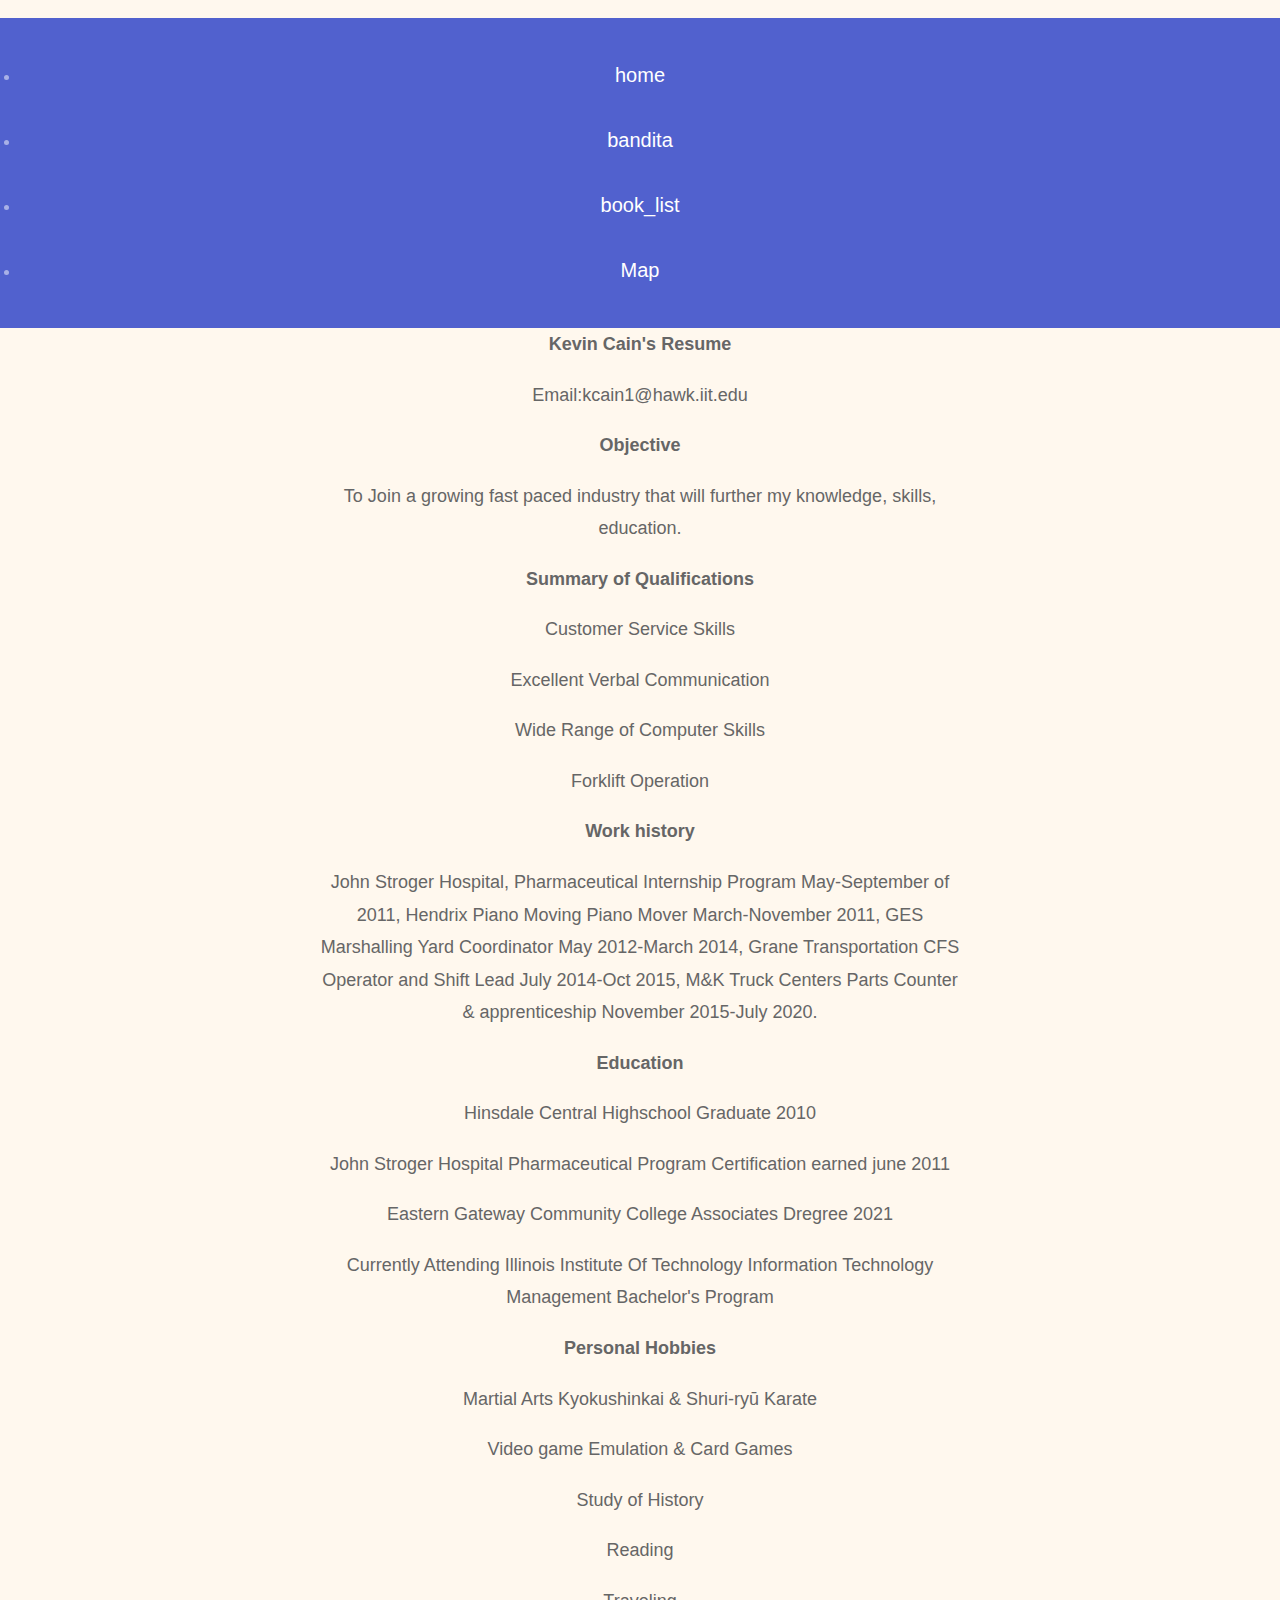
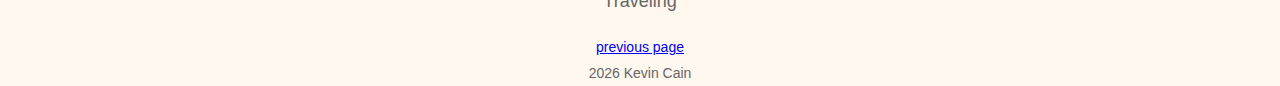
<file: index.html>
<!DOCTYPE html>
  <html lang="en">
    <head>
        <meta charset="utf-8">
        <title>Resume</title>
		<link rel="stylesheet" type="text/css" href="css/normalize.css">
        <link rel="stylesheet" href="css/style.css">
    </head>
      <body>
         <nav class="nav" id="main-navbar">
           <ul id="navbar-container">
             <li><a href="index.html" title="home">home</a></li>
             <li><a href="bandita.html" title="bandita">bandita</a></li>
             <li><a href="book_list.html" title="book_list">book_list</a></li>
			 <li><a href="map.html" title="map">Map</a></li>
           </ul>
        </nav>
          <h3>Kevin Cain's Resume</h3>
          <p>Email:kcain1@hawk.iit.edu</p>
          <h3>Objective</h3>
          <p>To Join a growing fast paced industry that will further my knowledge, skills, education.</p>
		
		<h3>Summary of Qualifications</h3>
	
	        <p>Customer Service Skills</p>
	        <p>Excellent Verbal Communication</p>
	        <p>Wide Range of Computer Skills</p>
	        <p>Forklift Operation</p>
	    

        <h3>Work history</h3>
          <p>John Stroger Hospital, Pharmaceutical Internship Program May-September of 2011, Hendrix Piano Moving Piano Mover March-November 2011,
		  GES Marshalling Yard Coordinator May 2012-March 2014, Grane Transportation CFS Operator and Shift Lead July 2014-Oct 2015,
		  M&K Truck Centers Parts Counter & apprenticeship November 2015-July 2020.</p>

       <h3>Education</h3>
	      <p>Hinsdale Central Highschool Graduate 2010</p>
	      <p>John Stroger Hospital Pharmaceutical Program Certification earned june 2011</p>
	      <p>Eastern Gateway Community College Associates Dregree 2021</p>
	      <p>Currently Attending Illinois Institute Of Technology Information Technology Management Bachelor's Program</p>

        <h3> Personal Hobbies</h3>
    
            <p>Martial Arts Kyokushinkai & Shuri-ryū Karate</p>
            <p>Video game Emulation & Card Games</p>
			<p>Study of History</p>
            <p>Reading</p>
			<p>Traveling</p>
			
			<div class="back">
              <a href="javascript:history.go(-1);">previous page</a>
            </div>
		   
			
	    <div class="copy">
          <script>document.write(new Date().getFullYear())</script>&nbsp;Kevin Cain
	    </div>
    
</body></html>
</file>
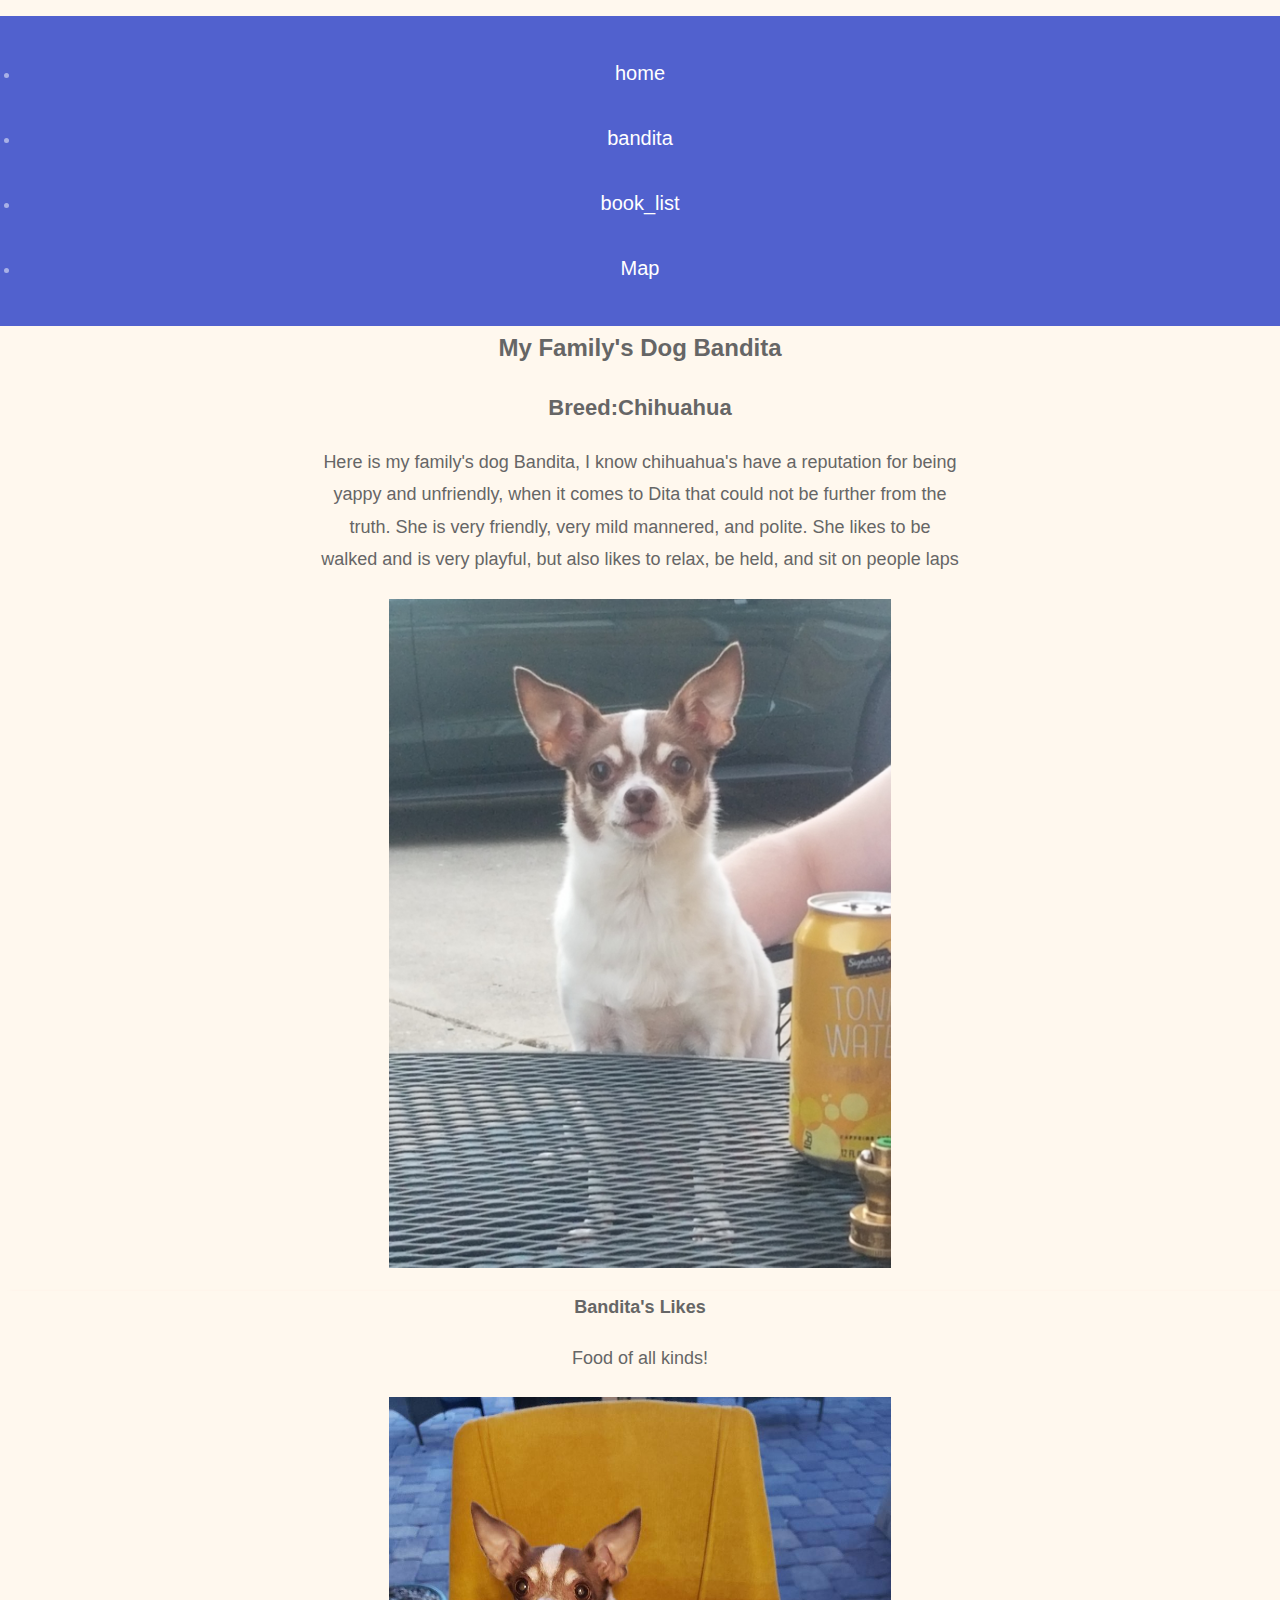
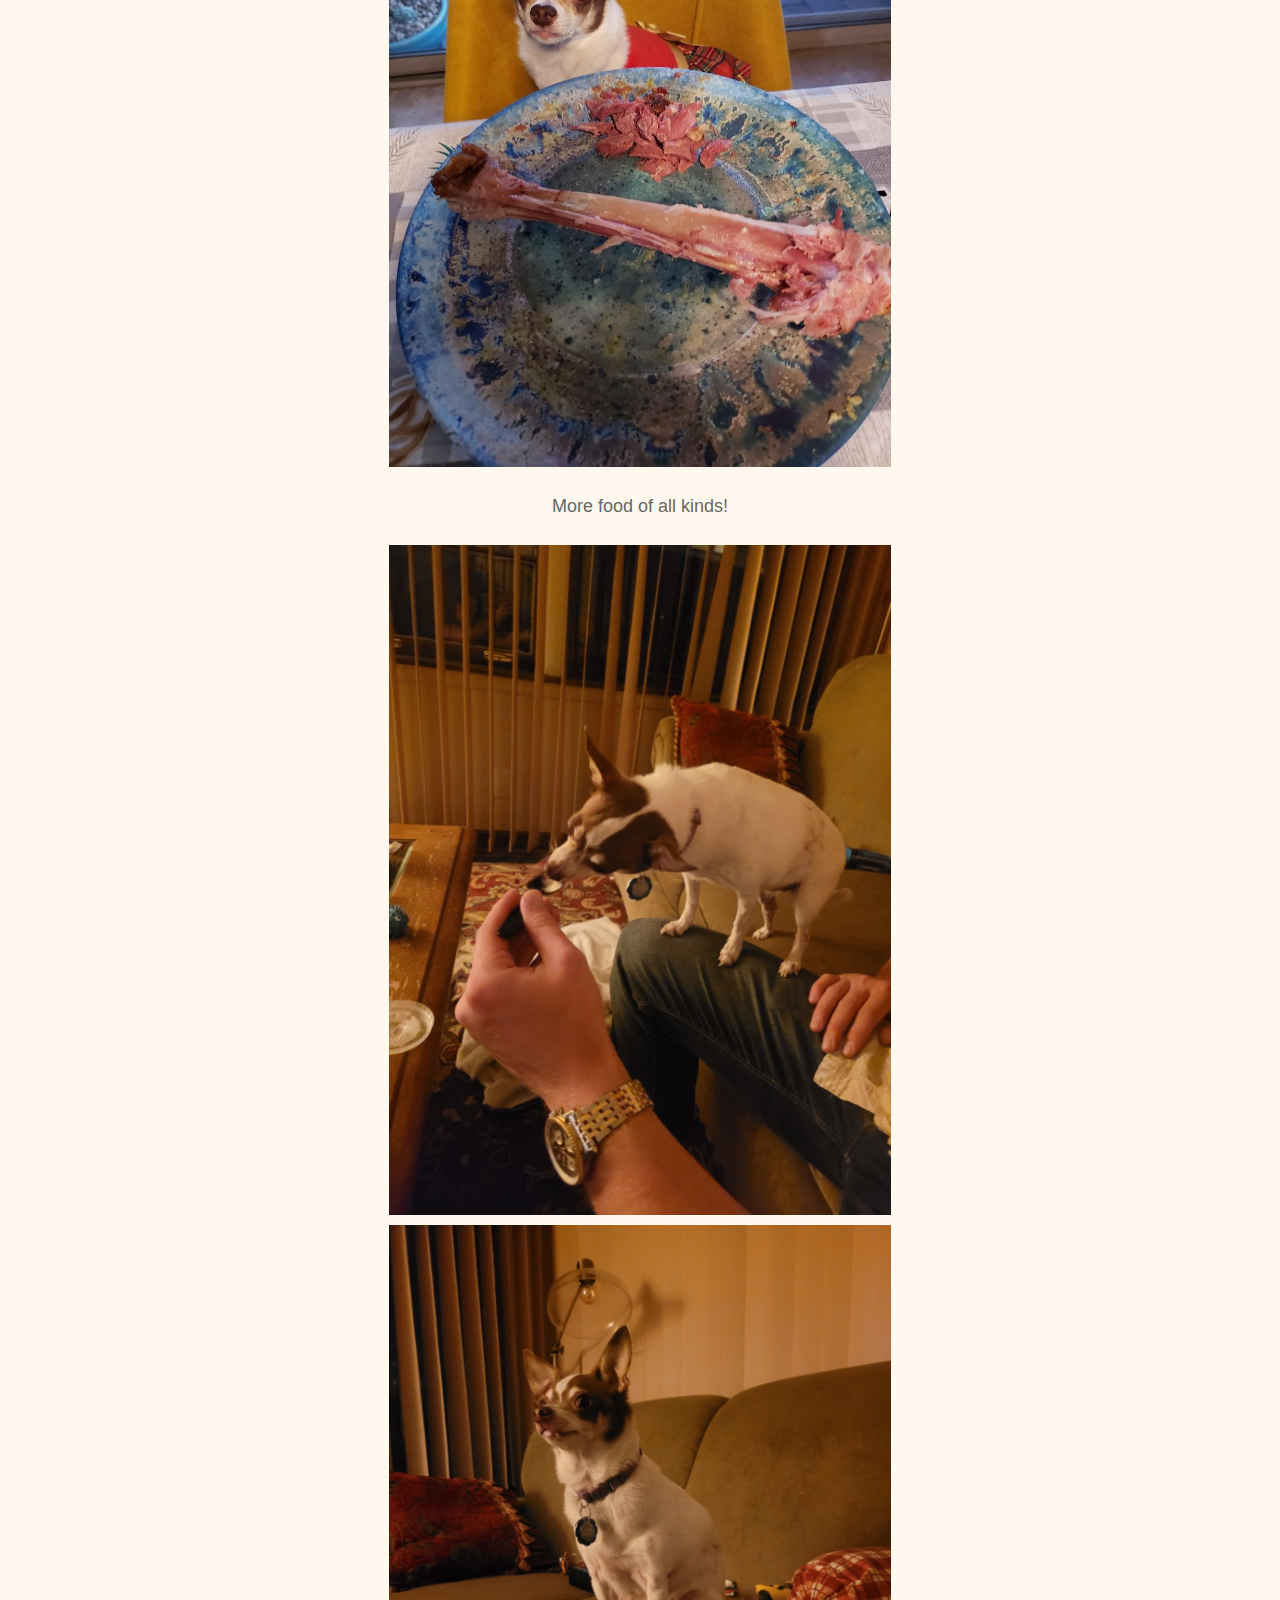
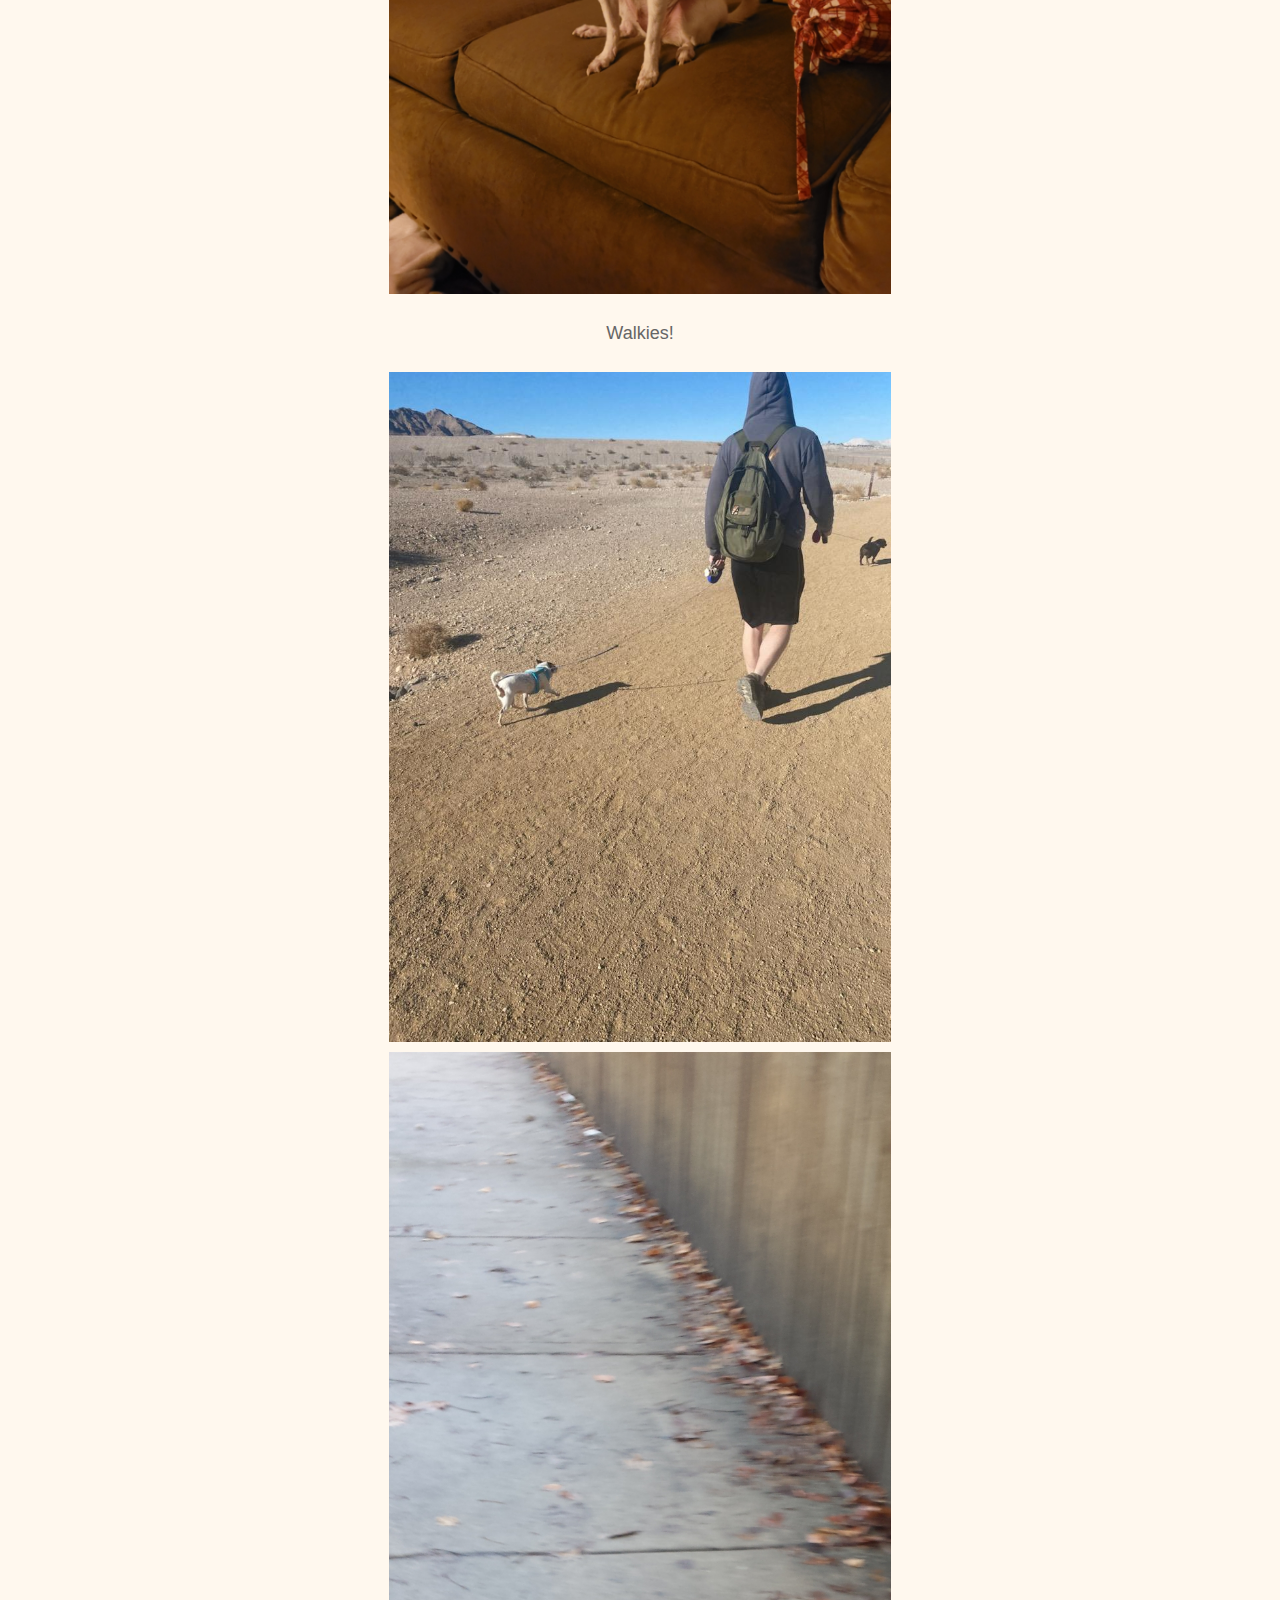
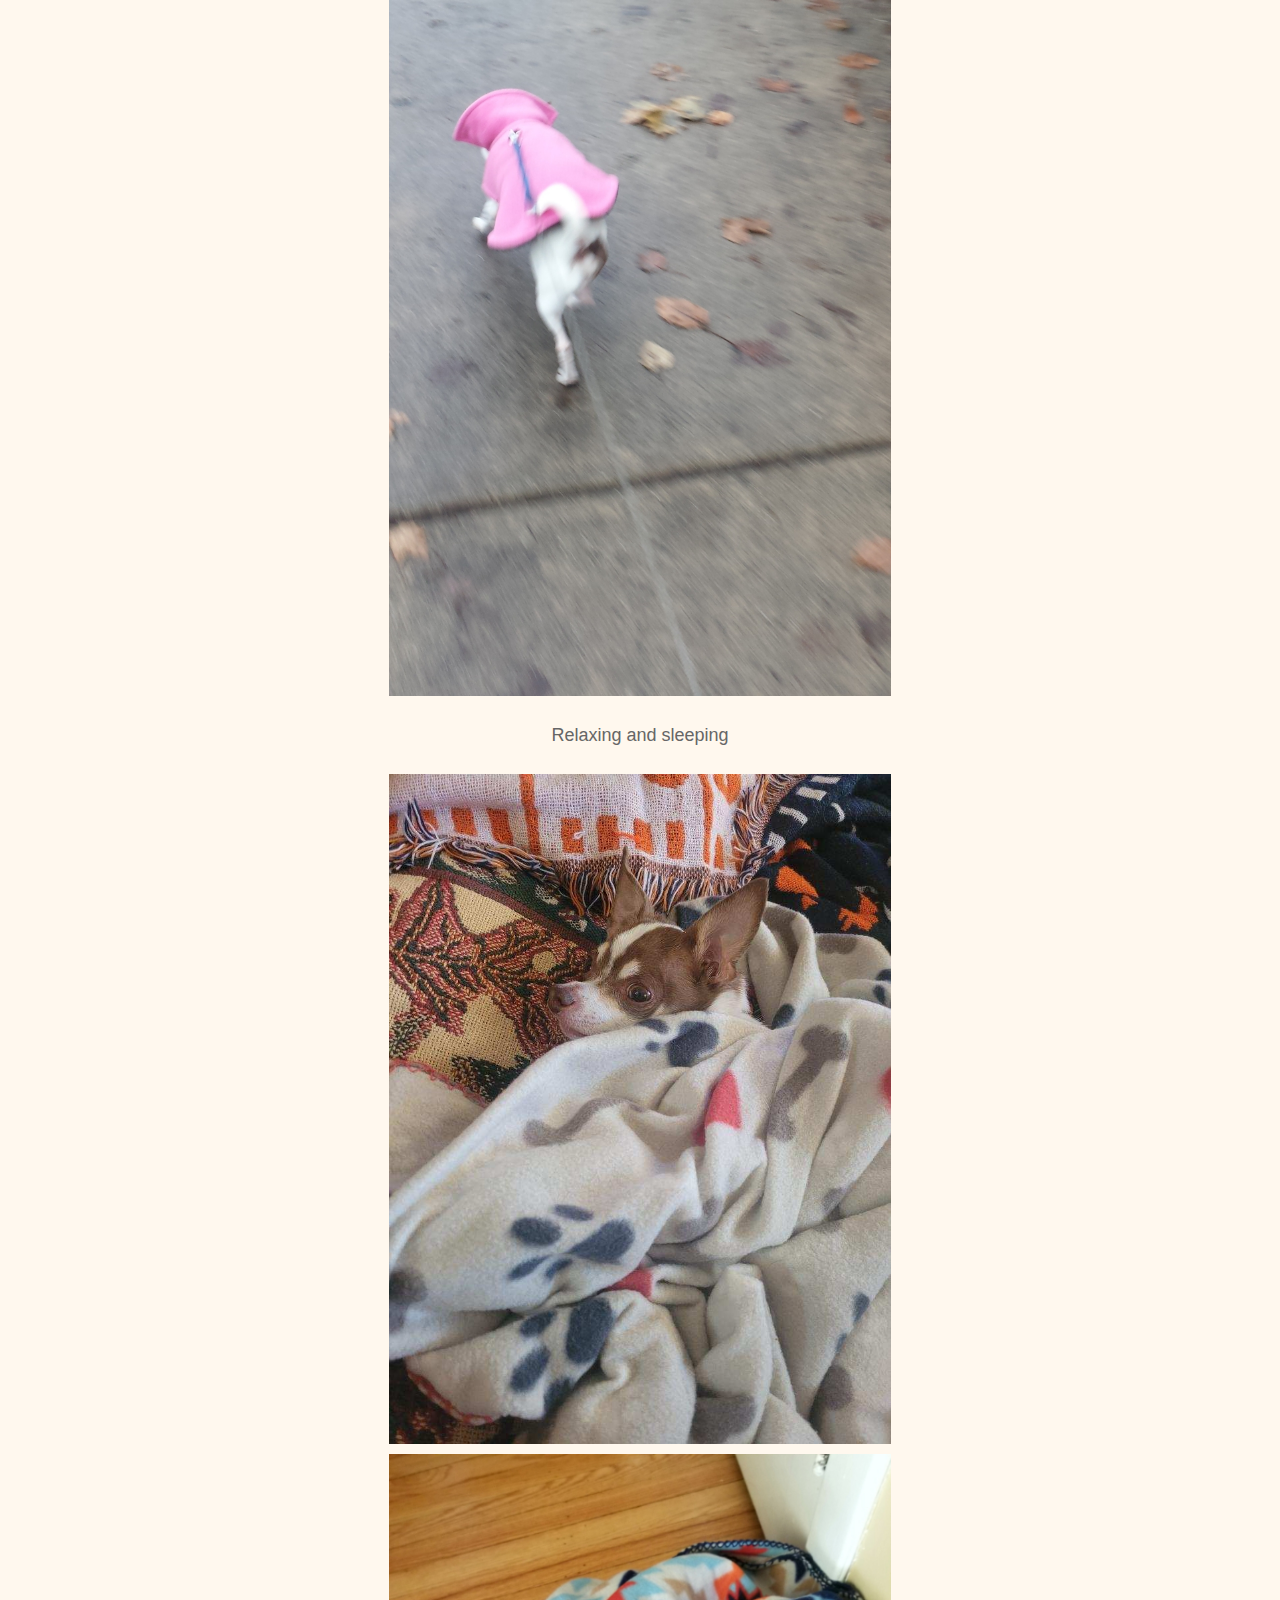
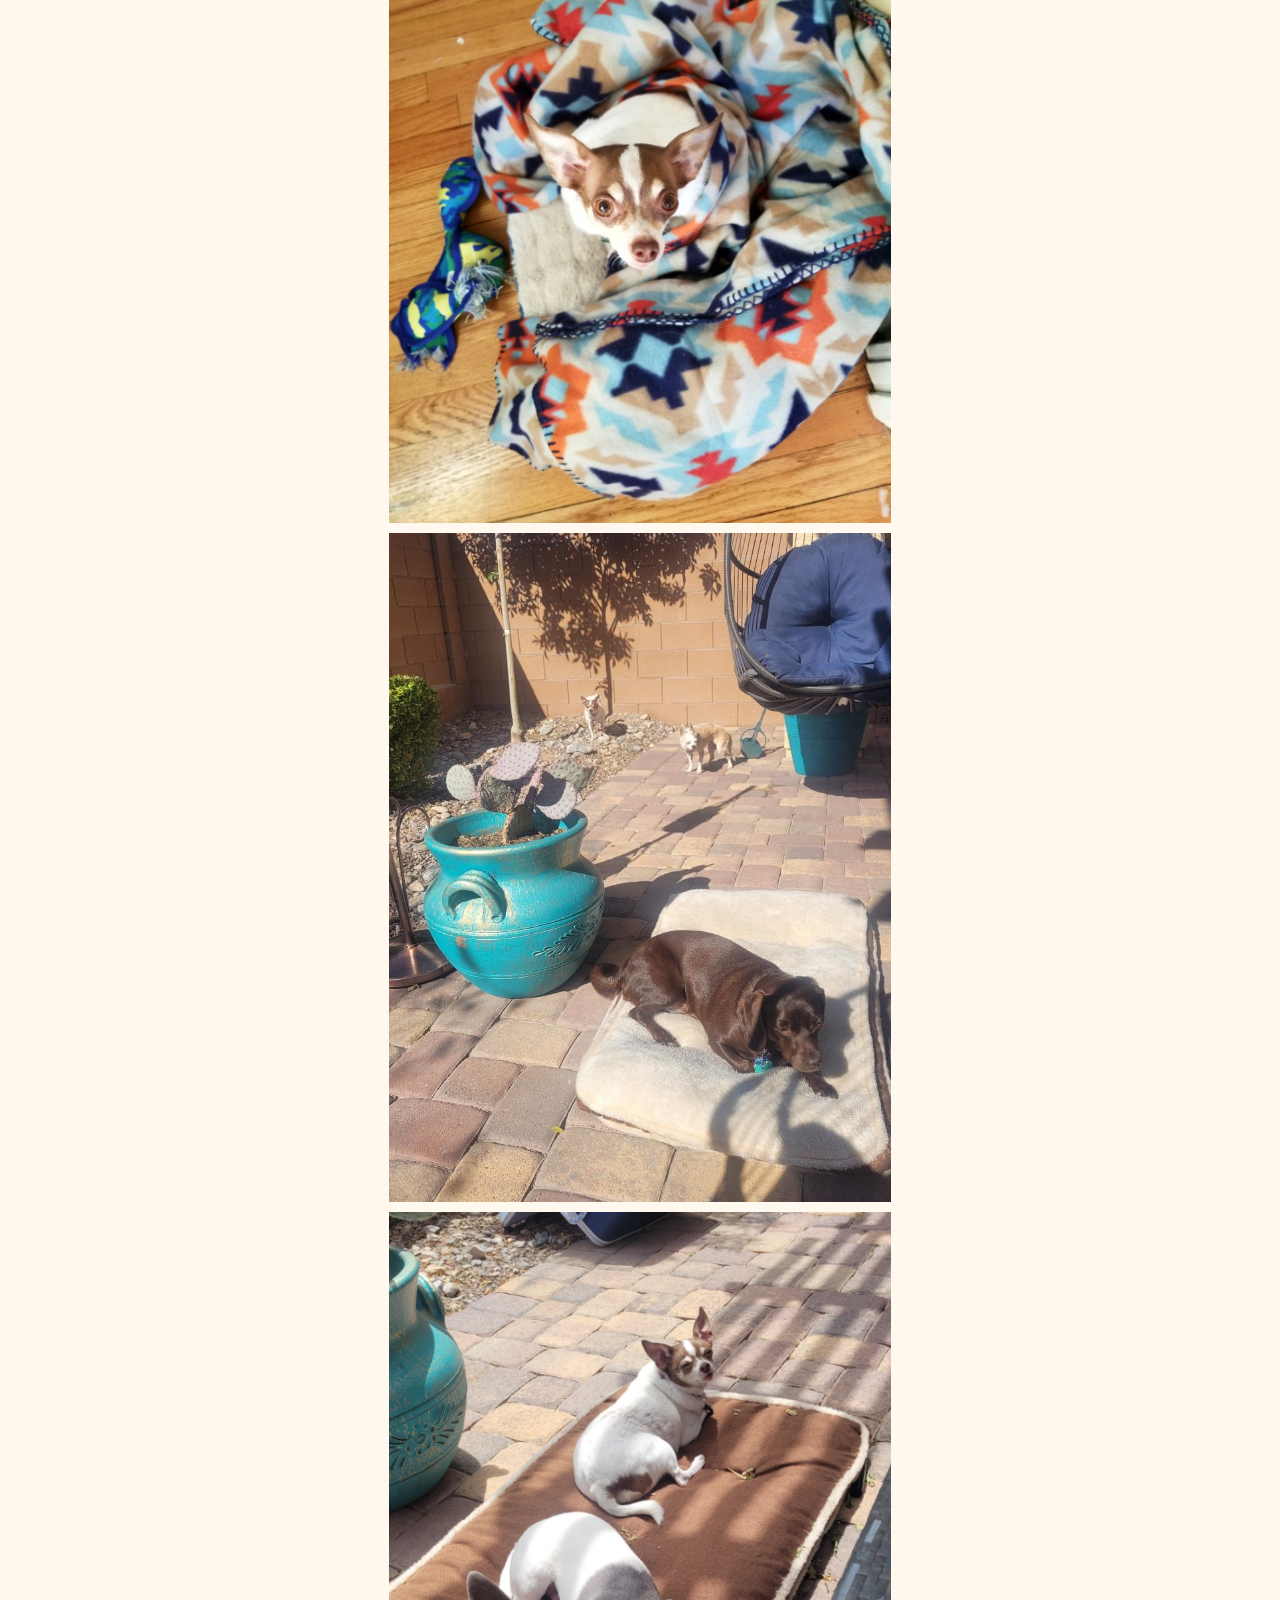
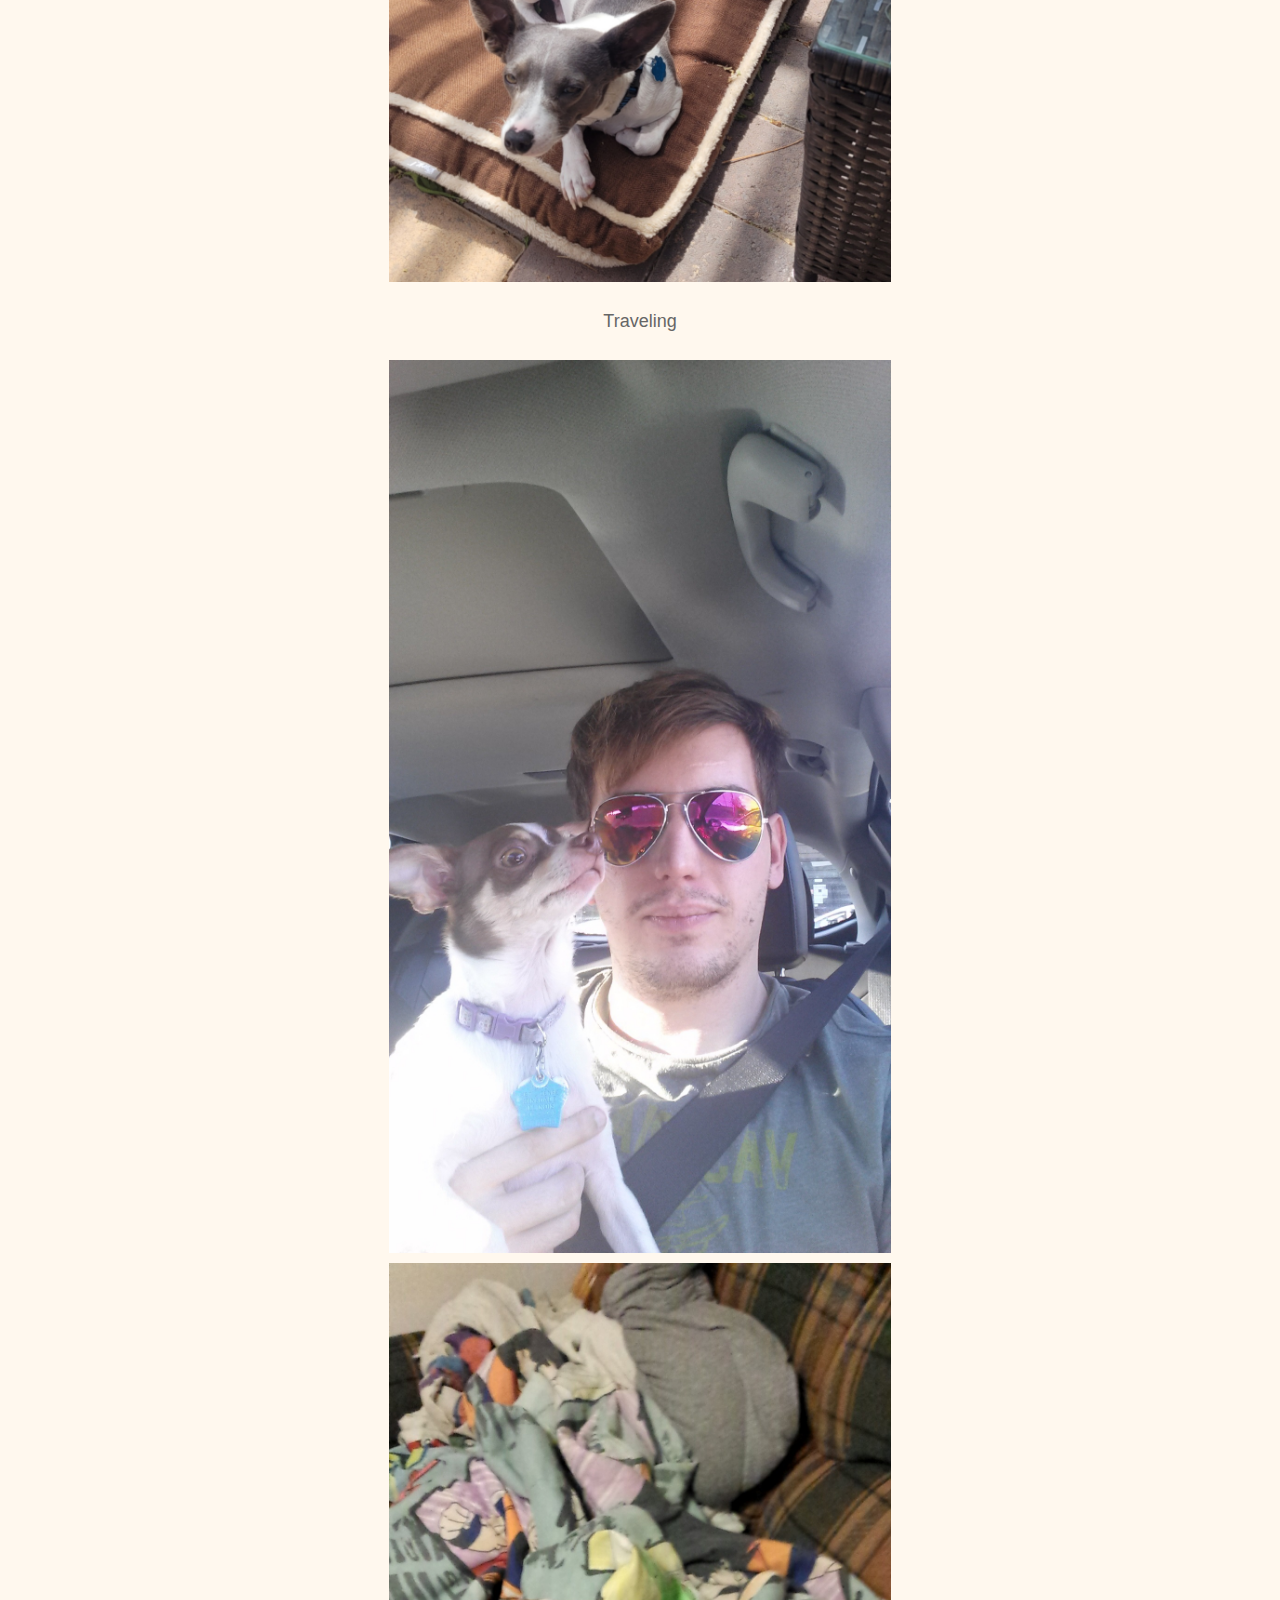
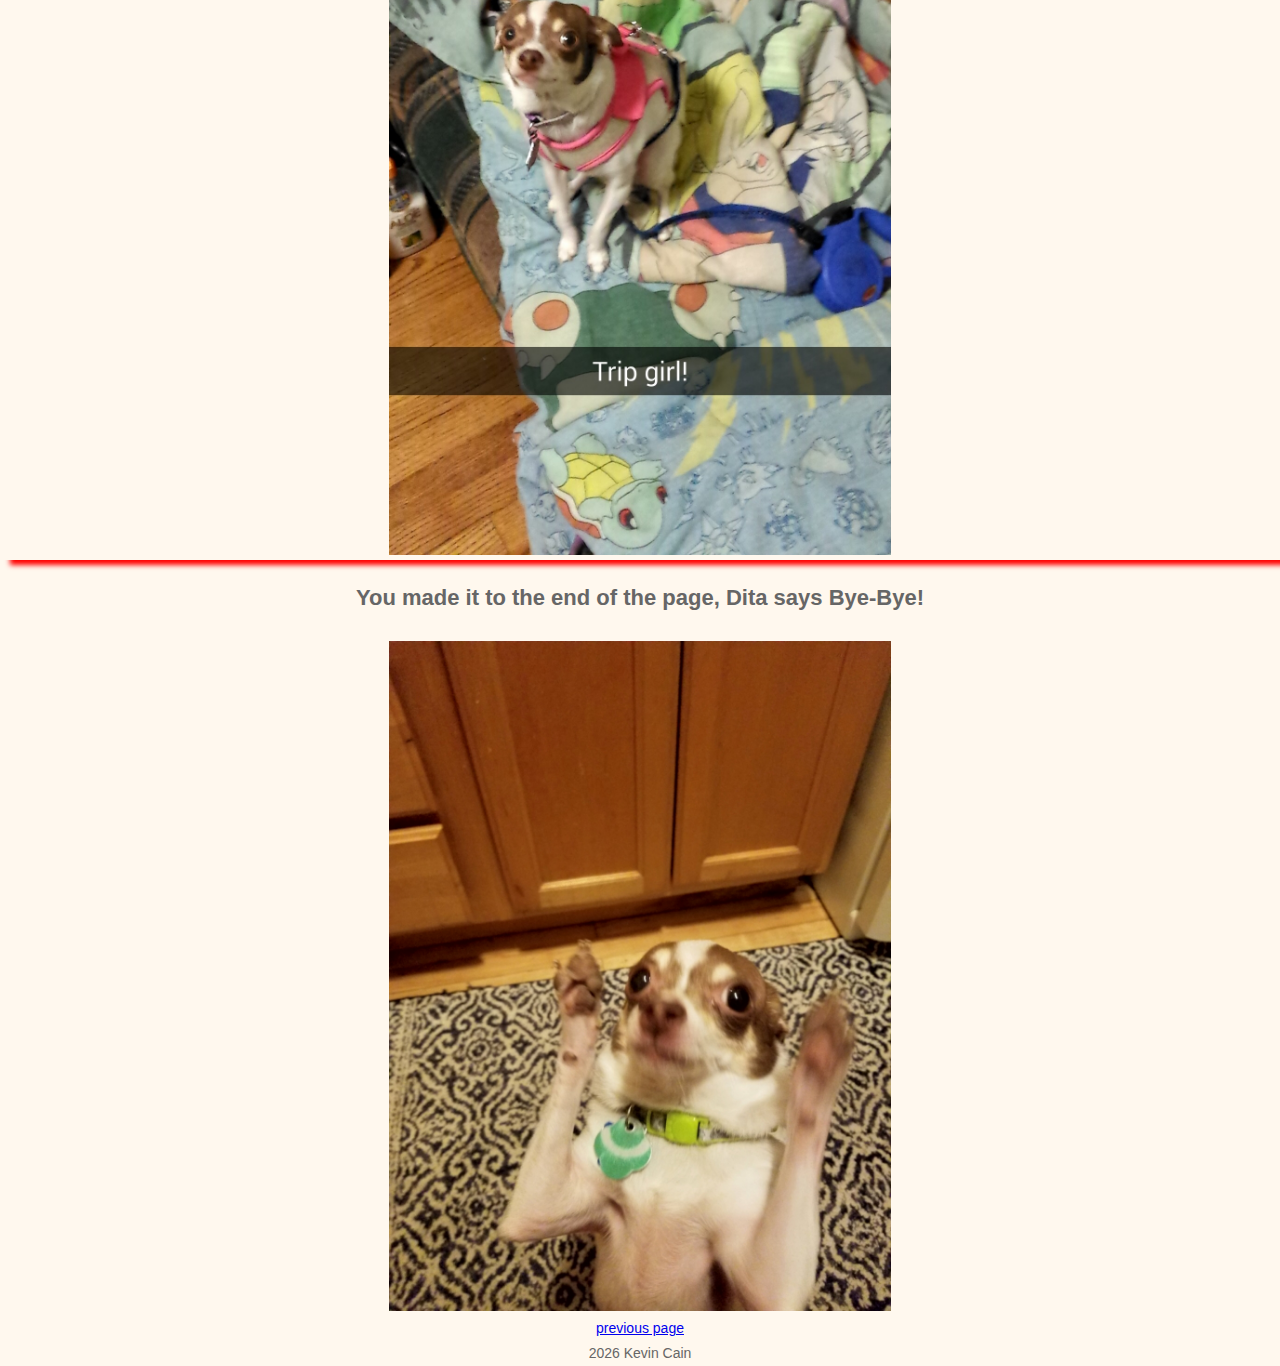
<file: bandita.html>
<!DOCTYPE html>
  <html lang="en"><head>
    <meta charset="utf-8">
    <title>Bandita</title>
    <link rel="stylesheet" type="text/css" href="css/normalize.css">
    <link rel="stylesheet" href="css/style.css">
    </head>
      <body>
        <nav class="nav" id="nav2">
          <ul id="nav2-container">
            <li><a href="index.html" title="home">home</a></li>
            <li><a href="bandita.html" title="bandita">bandita</a></li>
            <li><a href="book_list.html" title="book_list">book_list</a></li>
			<li><a href="map.html" title="map">Map</a></li>
          </ul>
       </nav>
        <h1>My Family's Dog Bandita</h1>
		  <h2>Breed:Chihuahua</h2>
            <p>Here is my family's dog Bandita, I know chihuahua's have a reputation for being yappy and unfriendly, when it comes to Dita
		    that could not be further from the truth. She is very friendly, very mild mannered, and polite. She likes to be walked and is very playful, but also likes to relax, be held,
		    and sit on people laps</p>
		    <img class="imgs" src="images/dita.sitting.jpg" alt="bandita the tiny chihuahua dog">
		<section id="dita_likes">
		  <h3>Bandita's Likes</h3>
            <p>Food of all kinds!</p>
              <img class="imgs" src="images/dita.turkey.jpg" alt="bandita at table with turkey leg">
            <p>More food of all kinds!</p>
	          <img class="imgs" src="images/dita.vanilla.jpg" alt="bandita eating from a spoon vanilla frosty">
	          <img class="imgs" src="images/dita.vanilla.mouth.jpg" alt="bandita sitting on couch with vanilla frosty on lower lip">
			<p>Walkies!</p>
	          <img class="imgs" src="images/dita.walk.jpg" alt="bandita going for a walk in the mojave desert">
	          <img class="imgs" src="images/dita.walk.2.jpg" alt="bandita going for a walk on sidewalk on wet day">
			  
            <p>Relaxing and sleeping</p>
	          <img class="imgs" src="images/dita.bed.jpg" alt="bandita sleeping in her bed with blankets over her">
	          <img class="imgs" src="images/dita.bed.2.jpg" alt="bandita sitting up in bed">
	          <img class="imgs" src="images/dita.yard.puppies.jpg" alt="bandita in desert backyard with two other small dogs,white sox and ruby">
	          <img class="imgs" src="images/dita.ghost.jpg" alt="bandita in desert backyard with other small dog aka ghost">
			<p>Traveling</p>
	          <img class="imgs" src="images/dita.car.jpg" alt="bandita with my in the car">
	          <img class="imgs" src="images/dita.couch.jpg" alt="bandita with a harness on exctied to go on a trip">
        </section> 
		
		<h2>You made it to the end of the page, Dita says Bye-Bye!</h2>
	       <img class="imgs" src="images/dita.bye.jpg" alt="bandita on her hind legs saying Bye-Bye!">
		   
		<div class="back">
          <a href="javascript:history.go(-1);">previous page</a>
        </div>
		   
		   <div class="copy">
		     <script>document.write(new Date().getFullYear())</script>&nbsp;Kevin Cain
		   </div>
</body></html>
</file>
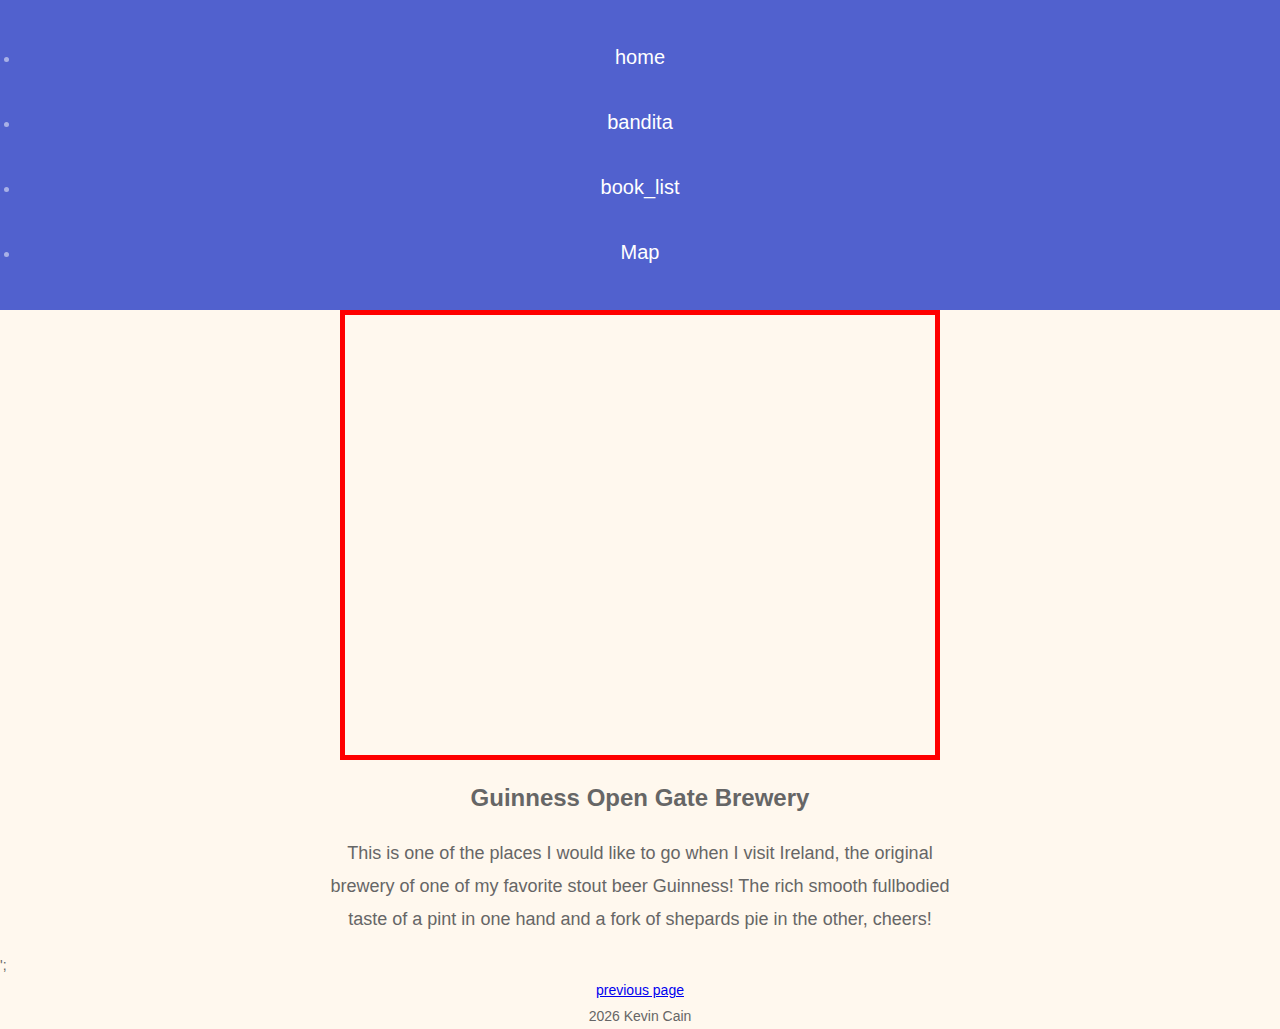
<file: map.html>
<!DOCTYPE html>
<html lang="en">

<head>
    <meta charset="UTF-8">
    <title>Map</title>
    <link rel="stylesheet" type="text/css" href="css/normalize.css">
    <link rel="stylesheet" href="css/style.css">
	<script type="text/javascript" src="js/googlemap.js"></script>
	
</head>

<body>
   <nav class="nav" id="main-navbar">
   <ul id="navbar-container">
   <li><a href="index.html" title="home">home</a></li>
   <li><a href="bandita.html" title="bandita">bandita</a></li>
   <li><a href="book_list.html" title="book_list">book_list</a></li>
   <li><a href="map.html" title="map">Map</a></li>
   </ul>
   </nav>
   <iframe class=map src=    "https://www.google.com/maps/embed?pb=!1m18!1m12!1m3!1d2381.995017847848!2d-6.289182184311162!3d53.343345379978324!2m3!1f0!2f0!3f0!3m2!1i1024!2i768!4f13.1!3m3!1m2!1s0x48670c3a12bbd59d%3A0xecb01120f7644b0f!2sGuinness%20Open%20Gate%20Brewery!5e0!3m2!1sen!2sus!4v1650235746973!5m2!1sen!2sus" width="600" height="450" style="border"2";" allowfullscreen="" loading="lazy" referrerpolicy="no-referrer-when-downgrade"></iframe>
   <div>
     <h1>Guinness Open Gate Brewery</h1>
	   <p>This is one of the places I would like to go when I visit Ireland, the original brewery of one of my favorite stout beer Guinness! The rich smooth fullbodied taste of a pint in one hand and a fork of shepards pie in the other, cheers!</p>';
   
   <div class="back">
     <a href="javascript:history.go(-1);">previous page</a>
   </div>
   
   <div class="copy">
     <script>document.write(new Date().getFullYear())</script>&nbsp;Kevin Cain
   </div>
   
   </body></html>
</file>
<file: css/style.css>
body {
  background-color: #fff8ee;
 
}


html {
    font-family: sans-serif;
    line-height: 1.5;
    font-size: 15px;
    font-weight: 400;
}
h1, h2, h3, h4, p {
    text-align: center;
}
* {
     box-sizing: border-box;
}

html {
     scroll-behavior: smooth;
}

body {
     color: #666666;
     font-size: 14px;
     font-family: 'verdana', sans-serif;
     line-height: 1.80857;
     font-weight: normal;
}




h1 {
     font-size: 24px;
     font-family: 'verdana', sans-serif;
}

h2 {
     font-size: 22px;
     font-family: 'verdana', sans-serif;
}

h3 {
     font-size: 18px;
     font-family: 'verdana', sans-serif;
}

#main-navbar,
#nav2,
#nav3 {
   background: #5161ce;
	float: left;
	overflow: hidden;
	position: relative;
	padding: 10px 0px;
    width: 100%;
 }
 
 #navbar-container,
 #nav2-container,
 #nav3-container {
    color: rgba(255,255,255,0.5);
    text-decoration: none;
    font-size: 15px;
    line-height: 45px;
    display: block;
    padding: 0px 20px;
    transition-duration:0.6s;
	transition-timing-function: cubic-bezier(0.68, -0.55, 0.265, 1.55);
    position: relative;
 }
 
 #navbar-container ul,
 #nav2-container ul,
 #nav3-container ul {
     margin: 0;
     padding: 0;
     float: left;
     position: relative;
     left: 50%;
	 box-shadow: 10px 5px 5px red;
	 text-align: center;
 }
 
 #navbar-container ul li,
 #nav2-container ul li,
 #nav3-container ul li {
     list-style-type: none;
     float: left;
     position: relative;
     right: 50%;
     display: block;
	 text-align: center;
 }
 
 #navbar-container li:hover,
 #nav2-container li:hover,
 #nav3-container li:hover {
     background-color: rgb(231, 91, 36);
	 text-align: center;
	 font-family: 'verdana', sans-serif;
 }
 
 #navbar-container li a,
 #nav2-container li a,
 #nav3-container li a {
     text-decoration: none;
     color: #fff;
     display: block;
     padding: 10px 20px;
     font-size: 20px;
	 text-align: center;
 }
 
 section {
	 box-shadow: 10px 5px 5px red;
 }
 
  #section :hover {
     background-color: rgb(231, 91, 36);
	 }


p {
   display: block;
   margin-left: auto;
   margin-right: auto;
   width: 50%;
   font-size: 18px;
   font-family: 'verdana', sans-serif;
}

.video {
    display: block;
    margin-left: auto;
    margin-right: auto;
    width: 50%;
    box-shadow: 10px 5px 5px red;
	border: 5px solid red;
}

.navbar-container li,
.nav2-container li,
.nav3-container li  {
    position: relative;
    background-color: blue;
    border: none;
    font-size: 28px;
    color: #FFFFFF;
    padding: 20px;
    width: 200px;
    text-align: center;
    -webkit-transition-duration: 0.4s; /* Safari */
    transition-duration: 0.4s;
    text-decoration: none;
    overflow: hidden;
    cursor: pointer;
}

.navbar-container li,
.nav2-container li,
.nav3-container li:after {
  content: "";
  background: blue;
  display: block;
  position: absolute;
  padding-top: 300%;
  padding-left: 350%;
  margin-left: -20px!important;
  margin-top: -120%;
  opacity: 0;
  transition: all 0.8s
}

.nav {
	text-align: center;
}
#imgs {
    border: 5px solid #fff8ee;
    border-radius: 20px;
    width: 50%;
    height: 50%;
    display: block;
    margin-left: auto;
    margin-right: auto;
    margin-bottom: 60px;
}
img {
  border: 5px solid #fff8ee;
  width: 40%;
  height: 40%;
  display: block;
  margin-left: auto;
  margin-right: auto;
}

#navbar-container a {
display:block;
text-align:center;
text-decoration:none; 
}
#booksleft {
    float: left;
    height: 14%;
    width: 14%;
    background-repeat: repeat-x;
}

#booksright {
    float: right;
    height: 14%;
    width: 14%;
    background-repeat: repeat-x;
}
.map {
    display: block;
    margin-left: auto;
    margin-right: auto;
	border: 5px solid red;
	text-align: center;
}

@media screen and (max-width: 680px)  { 

H2{
	font-size: 12px;

}
} 

.copy {
	text-align: center;
}

.back {
	
	text-align: center;
}

@media only screen and (max-width: 768px) {
  /* For mobile phones: */
  [class*="col-"] {
    width: 100%;
  }
  
}
</file>
